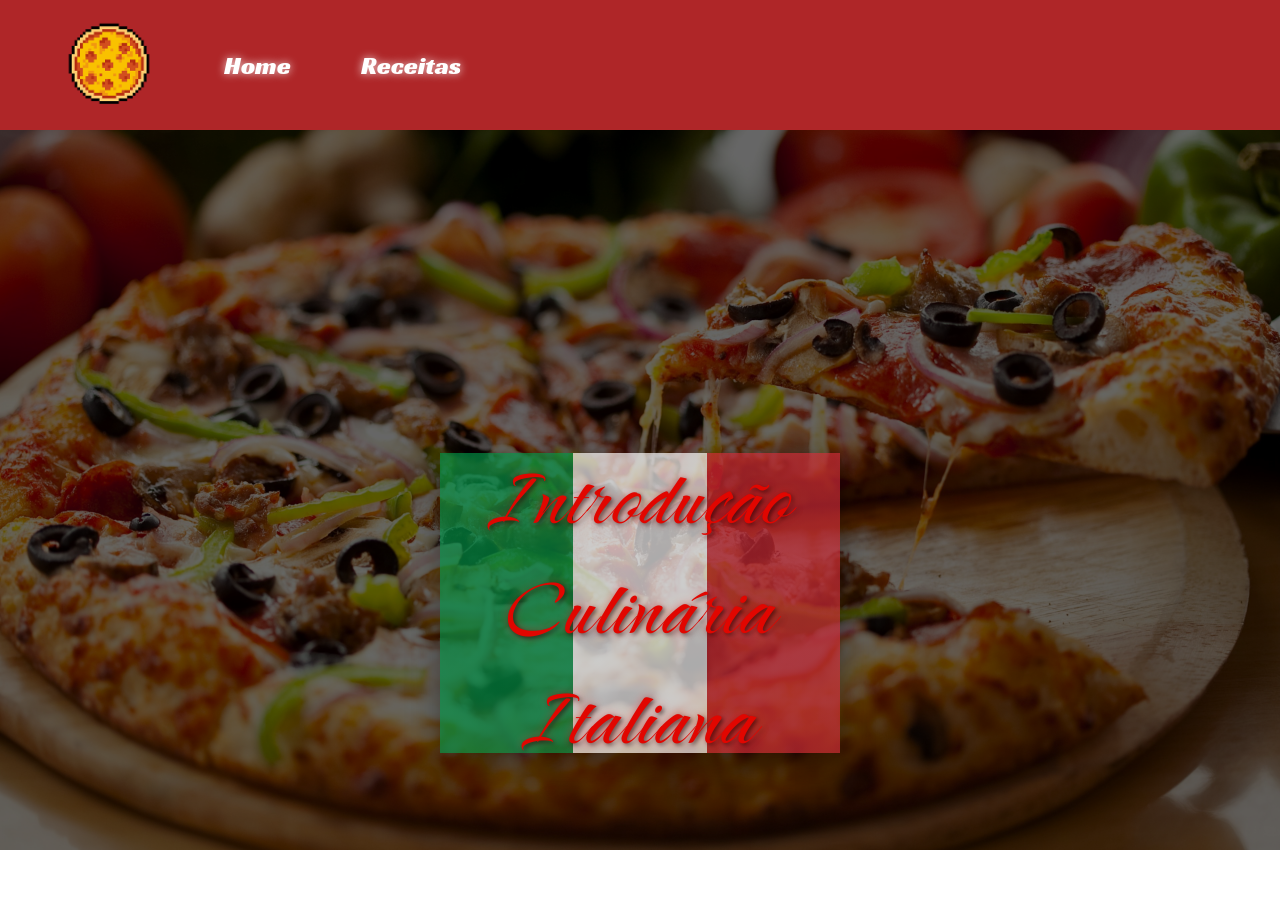
<file: index.html>
<!DOCTYPE html>
<html lang="pt-br">
<head>
    <meta charset="UTF-8">
    <meta name="viewport" content="width=device-width, initial-scale=1.0">
    <link rel="stylesheet" href="CSS/Style.css">
        <link rel="preconnect" href="https://fonts.googleapis.com">
    <link rel="preconnect" href="https://fonts.gstatic.com" crossorigin>
    <link href="https://fonts.googleapis.com/css2?family=Racing+Sans+One&display=swap" rel="stylesheet">
    <link rel="preconnect" href="https://fonts.googleapis.com">
    <link rel="preconnect" href="https://fonts.gstatic.com" crossorigin>
    <link href="https://fonts.googleapis.com/css2?family=Caramel&family=Racing+Sans+One&display=swap" rel="stylesheet">
    <title>Site Culinária</title>
</head>
<body>
    <header class="Header_Home">
        <div class="Section_Pizza">
            <img class="Pizza_Spn"   src="IMG/source 1.png" alt="Logo">
        </div>
        <a href="index.html" class="Section_Home">Home</a>
        <a href="Receitas.html" class="Section_Home">Receitas</a>
    </header>
    <section>
        <div class="Pizza_IMG">
            <img class="IMG_PZ" src="IMG/5vltlvdi2dqy.jpg" alt="">
        </div>
        <div class="italy-flag">
            <h1 class="italy-title">
                Introdução<br>
                Culinária<br>
                Italiana
            </h1>
        </div>
    </section>
</body>
</html>
</file>
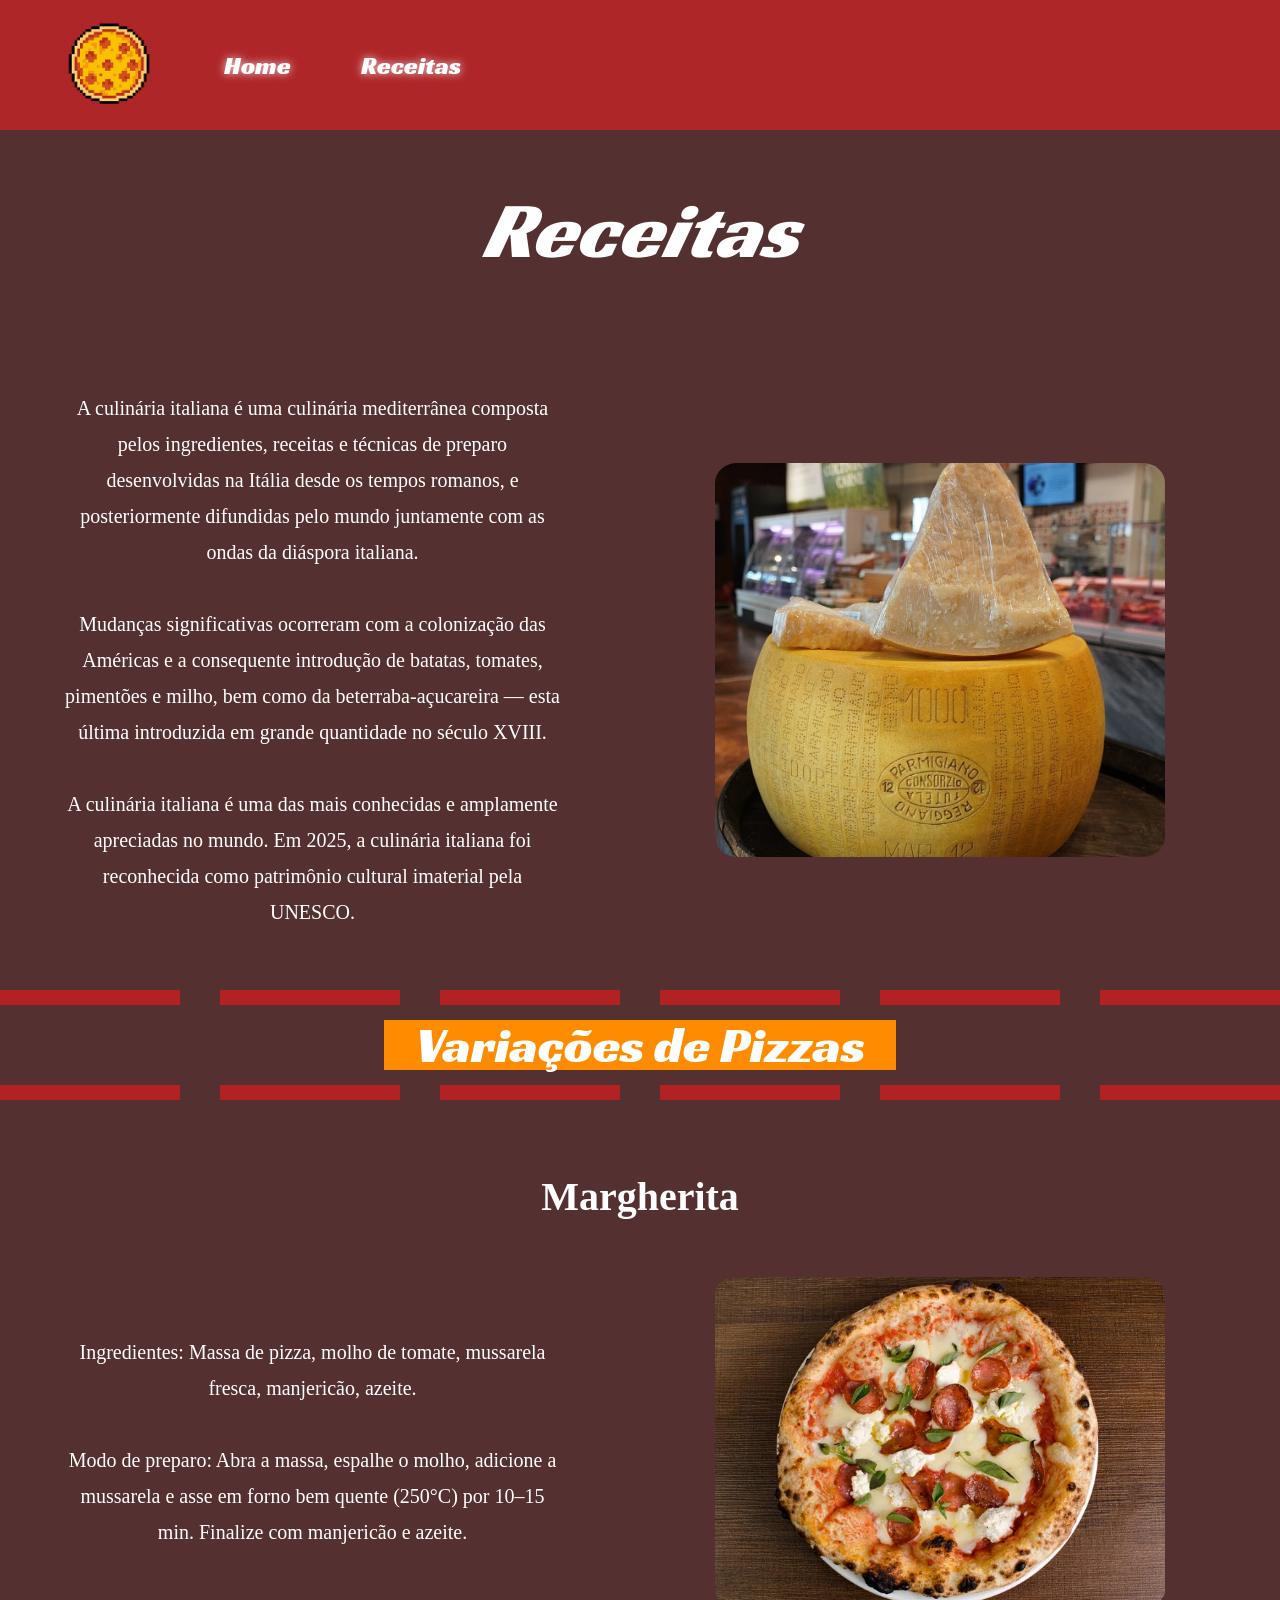
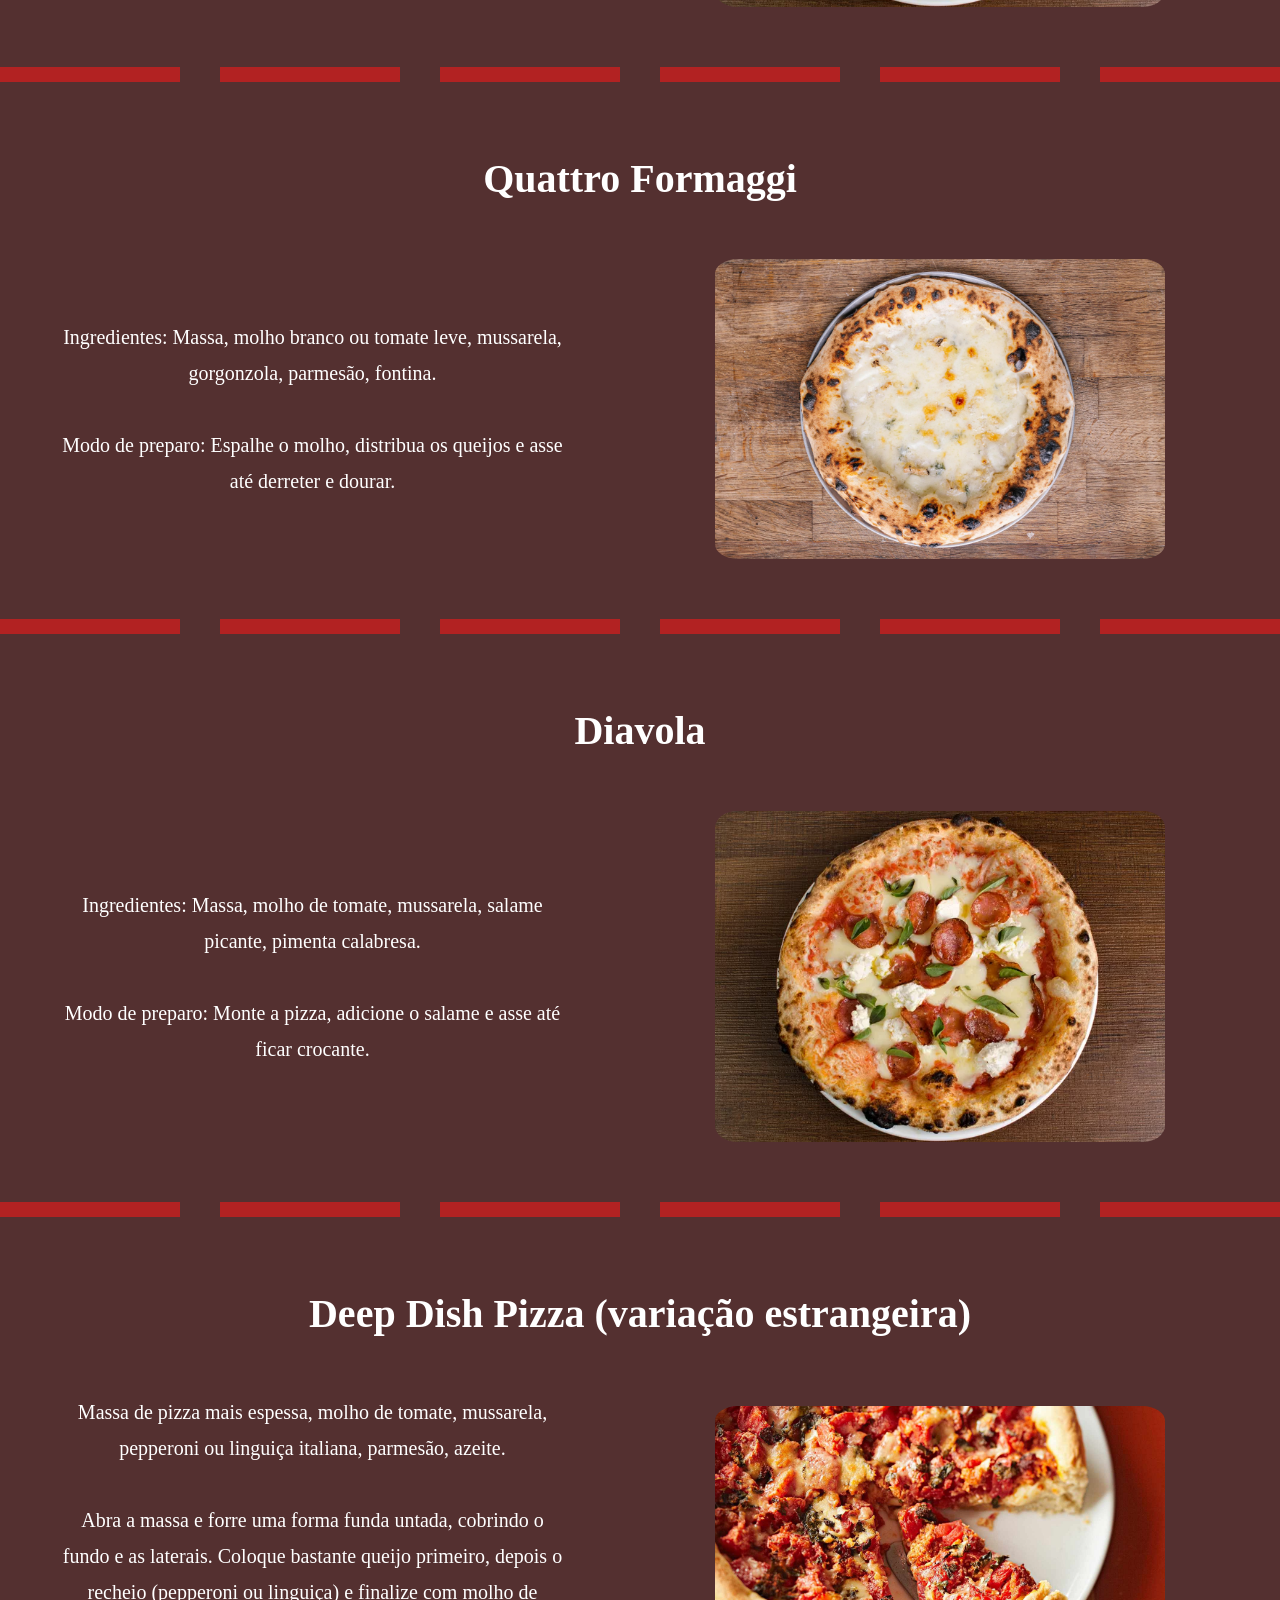
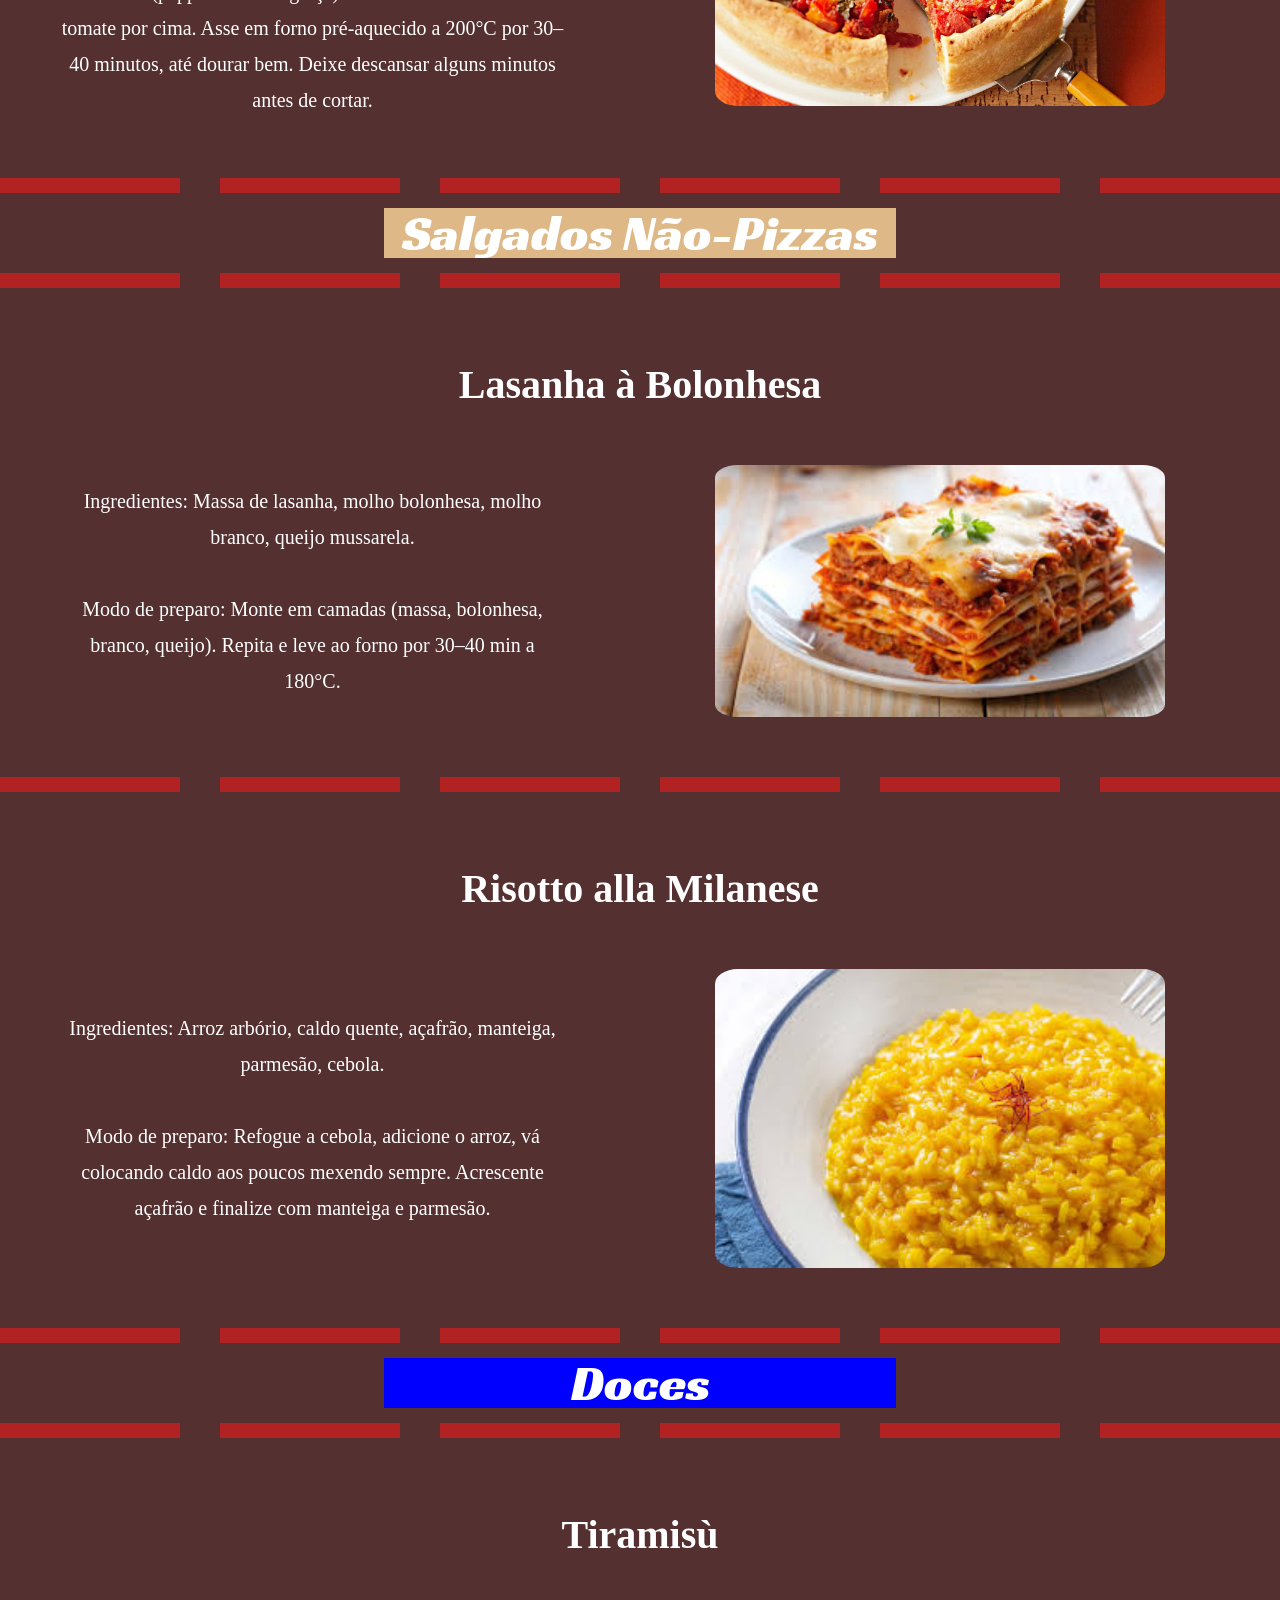
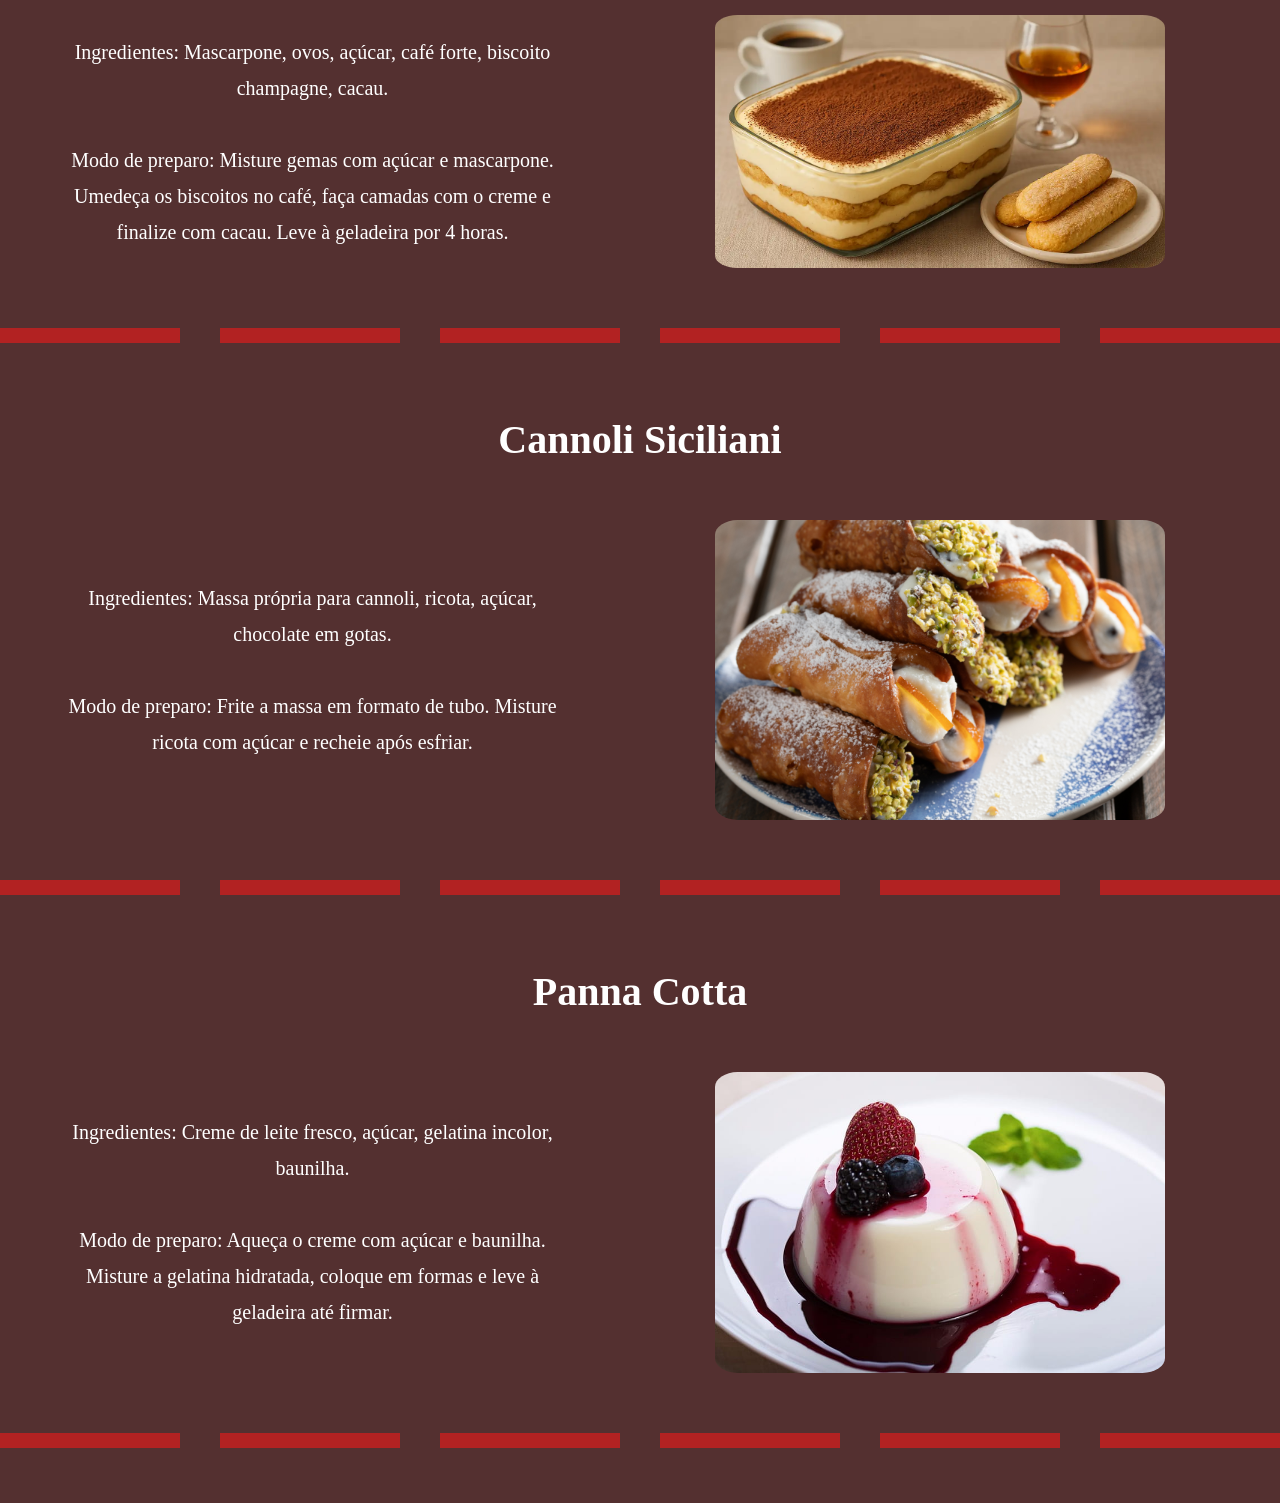
<file: Receitas.html>
<!DOCTYPE html>
<html lang="pt-br">
<head>
    <meta charset="UTF-8">
    <meta name="viewport" content="width=device-width, initial-scale=1.0">
    <link rel="stylesheet" href="CSS/Style.css">
        <link rel="preconnect" href="https://fonts.googleapis.com">
    <link rel="preconnect" href="https://fonts.gstatic.com" crossorigin>
    <link href="https://fonts.googleapis.com/css2?family=Racing+Sans+One&display=swap" rel="stylesheet">
    <title>Site Culinária</title>
</head>
<body>
    <header class="Header_Home">
        <div class="Section_Pizza">
            <img class="Pizza_Spn"   src="IMG/source 1.png" alt="Logo">
        </div>
        <a href="index.html" class="Section_Home">Home</a>
        <a href="Receitas.html" class="Section_Home">Receitas</a>
    </header>
    <section class="Culinaria_Home_Section">


        <div class="title-area">
            <h1>Receitas</h1>
        </div>


        <div class="content">
            <div class="text">
                <p>
                    A culinária italiana é uma culinária mediterrânea composta pelos ingredientes, receitas e técnicas de preparo desenvolvidas na Itália desde os tempos romanos, e posteriormente difundidas pelo mundo juntamente com as ondas da diáspora italiana.
                    <br><br>
                    Mudanças significativas ocorreram com a colonização das Américas e a consequente introdução de batatas, tomates, pimentões e milho, bem como da beterraba-açucareira — esta última introduzida em grande quantidade no século XVIII.
                    <br><br>
                    A culinária italiana é uma das mais conhecidas e amplamente apreciadas no mundo. Em 2025, a culinária italiana foi reconhecida como patrimônio cultural imaterial pela UNESCO.
                </p>
            </div>

            <div class="image-box">
                <img src="IMG/Rectangle 21.png" alt="Italian Cheese">
            </div>
        </div>


        <div class="bottom-stripes">
            <div></div>
            <div></div>
            <div></div>
            <div></div>
            <div></div>
            <div></div>
        </div>

        <div class="title-area2_VP">
            <h1>Variações de Pizzas</h1>
        </div>

        <div class="bottom-stripes">
            <div></div>
            <div></div>
            <div></div>
            <div></div>
            <div></div>
            <div></div>
        </div>
    </section>
    <section class="Culinaria_Pizza_Section">
        <div class="text_Last">
            <h1 class="Name_Receipt">Margherita</h1>
        </div>
        <div class="content">
            <div class="text">
                <p>
                    Ingredientes: Massa de pizza, molho de tomate, mussarela fresca, manjericão, azeite.
                </p>
                <br>
                <p>
                    Modo de preparo: Abra a massa, espalhe o molho, adicione a mussarela e asse em forno bem quente (250°C) por 10–15 min. Finalize com manjericão e azeite.
                </p>     
            </div>
            <div class="image-box">
                <img src="IMG/a_pizza_da_mooca_diavola__molho_de_tomate_mozzarela_linguica_diavoleti_ricota_e_manjericao_katiuska_3.webp" alt="Margherita">
            </div>
        </div>
        <div class="bottom-stripes">
            <div></div>
            <div></div>
            <div></div>
            <div></div>
            <div></div>
            <div></div>
        </div>
    </section>
    <section class="Culinaria_Pizza_Section">
        <div class="text_Last">
            <h1 class="Name_Receipt">Quattro Formaggi</h1>
        </div>
        <div class="content">
            <div class="text">
                <p>
                    Ingredientes: Massa, molho branco ou tomate leve, mussarela, gorgonzola, parmesão, fontina.
                </p>
                <br>
                <p>
                    Modo de preparo: Espalhe o molho, distribua os queijos e asse até derreter e dourar.
                </p>
            </div>
            <div class="image-box">
                <img src="IMG/Four_Cheese_Pizza_Feng_Chen_-_Large1.jpg" alt="Quattro Formaggi">
            </div>
        </div>
        <div class="bottom-stripes">
            <div></div>
            <div></div>
            <div></div>
            <div></div>
            <div></div>
            <div></div>
        </div>
    </section>
    <section class="Culinaria_Pizza_Section">
        <div class="text_Last">
            <h1 class="Name_Receipt">Diavola</h1>
        </div>
        <div class="content">
            <div class="text">
                <p>
                    Ingredientes: Massa, molho de tomate, mussarela, salame picante, pimenta calabresa.
                </p>
                <br>
                <p>
                    Modo de preparo: Monte a pizza, adicione o salame e asse até ficar crocante.
                </p>
            </div>
            <div class="image-box">
                <img src="IMG/a_pizza_da_mooca_diavola__molho_de_tomate_mozzarela_linguica_diavoleti_ricota_e_manjericao_katiuska_3.webp" alt="Diavola">
            </div>
        </div>
        <div class="bottom-stripes">
            <div></div>
            <div></div>
            <div></div>
            <div></div>
            <div></div>
            <div></div>
        </div>
    </section>
    <section class="Culinaria_Pizza_Section">
        <div class="text_Last">
            <h1 class="Name_Receipt">Deep Dish Pizza (variação estrangeira)</h1>
        </div>
        <div class="content">
            <div class="text">
                <p>
                    Massa de pizza mais espessa, molho de tomate, mussarela, pepperoni ou linguiça italiana, parmesão, azeite.
                </p>
                <br>
                <p>Abra a massa e forre uma forma funda untada, cobrindo o fundo e as laterais. Coloque bastante queijo primeiro, depois o recheio (pepperoni ou linguiça) e finalize com molho de tomate por cima. Asse em forno pré-aquecido a 200°C por 30–40 minutos, até dourar bem. Deixe descansar alguns minutos antes de cortar.</p>
            </div>
            <div class="image-box">
                <img src="IMG/101759388_chicago-style-deep-dish-pizza-3e28af461bba4bb4858d5c467fbd9976.jpg" alt="Deep Dish Pizza ">
            </div>
        </div>
        <div class="bottom-stripes">
            <div></div>
            <div></div>
            <div></div>
            <div></div>
            <div></div>
            <div></div>
        </div>
        <div class="title-area2_SNP">
            <h1>Salgados Não-Pizzas</h1>
        </div>
        <div class="bottom-stripes">
            <div></div>
            <div></div>
            <div></div>
            <div></div>
            <div></div>
            <div></div>
        </div>
    </section>
    <section class="Culinaria_Salty_Section">
        <div class="text_Last">
            <h1 class="Name_Receipt">Lasanha à Bolonhesa</h1>
        </div>
        <div class="content">
            <div class="text">
                <p>
                    Ingredientes: Massa de lasanha, molho bolonhesa, molho branco, queijo mussarela.
                </p>
                <br>
                <p>
                    Modo de preparo: Monte em camadas (massa, bolonhesa, branco, queijo). Repita e leve ao forno por 30–40 min a 180°C.
                </p>
            </div>
            <div class="image-box">
                <img src="IMG/download (1).jpeg" alt="Lasanha à Bolonhesa">
            </div>
        </div>
        <div class="bottom-stripes">
            <div></div>
            <div></div>
            <div></div>
            <div></div>
            <div></div>
            <div></div>
        </div>
    </section>
    <section class="Culinaria_Salty_Section">
        <div class="text_Last">
            <h1 class="Name_Receipt">Risotto alla Milanese</h1>
        </div>
        <div class="content">
            <div class="text">
                <p>
                    Ingredientes: Arroz arbório, caldo quente, açafrão, manteiga, parmesão, cebola.
                </p>
                <br>
                <p>
                    Modo de preparo: Refogue a cebola, adicione o arroz, vá colocando caldo aos poucos mexendo sempre. Acrescente açafrão e finalize com manteiga e parmesão.
                </p>
            </div>
            <div class="image-box">
                <img src="IMG/images (6).jpeg" alt="Risotto alla Milanese">
            </div>
        </div>
        <div class="bottom-stripes">
            <div></div>
            <div></div>
            <div></div>
            <div></div>
            <div></div>
            <div></div>
        </div>
        <div class="title-area2_D">
            <h1>Doces</h1>
        </div>
        <div class="bottom-stripes">
            <div></div>
            <div></div>
            <div></div>
            <div></div>
            <div></div>
            <div></div>
        </div>
    </section>
    <section class="Culinaria_Sweet_Section">
        <div class="text_Last">
            <h1 class="Name_Receipt">Tiramisù</h1>
        </div>
        <div class="content">
            <div class="text">
                <p>
                    Ingredientes: Mascarpone, ovos, açúcar, café forte, biscoito champagne, cacau.
                </p>
                <br>
                <p>
                    Modo de preparo: Misture gemas com açúcar e mascarpone. Umedeça os biscoitos no café, faça camadas com o creme e finalize com cacau. Leve à geladeira por 4 horas.
                </p>
            </div>
            <div class="image-box">
                <img src="IMG/tiramissu.webp" alt="Tiramisù">
            </div>
        </div>
        <div class="bottom-stripes">
            <div></div>
            <div></div>
            <div></div>
            <div></div>
            <div></div>
            <div></div>
        </div>
    </section>
    <section class="Culinaria_Sweet_Section">
        <div class="text_Last">
            <h1 class="Name_Receipt">Cannoli Siciliani</h1>
        </div>
        <div class="content">
            <div class="text">
                <p>
                    Ingredientes: Massa própria para cannoli, ricota, açúcar, chocolate em gotas.
                </p>
                <br>
                <p>
                    Modo de preparo: Frite a massa em formato de tubo. Misture ricota com açúcar e recheie após esfriar.
                </p>
            </div>
            <div class="image-box">
                <img src="IMG/Cannoli-siciliani_1200x800.jpg" alt="Cannoli Siciliani">
            </div>
        </div>
        <div class="bottom-stripes">
            <div></div>
            <div></div>
            <div></div>
            <div></div>
            <div></div>
            <div></div>
        </div>
    </section>
    <section class="Culinaria_Sweet_Section">
        <div class="text_Last">
            <h1 class="Name_Receipt">Panna Cotta</h1>
        </div>
        <div class="content">
            <div class="text">
                <p>
                    Ingredientes: Creme de leite fresco, açúcar, gelatina incolor, baunilha.
                </p>
                <br>
                <p>
                    Modo de preparo: Aqueça o creme com açúcar e baunilha. Misture a gelatina hidratada, coloque em formas e leve à geladeira até firmar.
                </p>
            </div>
            <div class="image-box">
                <img src="IMG/HD-wallpaper-itialy-panna-cotta-dessert-coffee-grapy-sweet-berries.jpg" alt="Panna Cotta">
            </div>
        </div>
        <div class="bottom-stripes">
            <div></div>
            <div></div>
            <div></div>
            <div></div>
            <div></div>
            <div></div>
        </div>
    </section>
</body>
</html>
</file>
<file: CSS/Style.css>
/* Exemplo de Reset CSS de Eric Meyer */
html, body, div, span, applet, object, iframe,
h1, h2, h3, h4, h5, h6, p, blockquote, pre,
a, abbr, acronym, address, big, cite, code,
del, dfn, em, img, ins, kbd, q, s, samp,
small, strike, strong, sub, sup, tt, var,
b, u, i, center,
dl, dt, dd, ol, ul, li,
fieldset, form, label, legend,
table, caption, tbody, tfoot, thead, tr, th, td,
article, aside, canvas, details, embed,
figure, figcaption, footer, header, hgroup,
menu, nav, output, ruby, section, summary,
time, mark, audio, video {
	margin: 0;
	padding: 0;
	border: 0;
	font-size: 100%;
	font: inherit;
	vertical-align: baseline;
}
/* HTML5 display-role reset for older browsers */
article, aside, details, figcaption, figure,
footer, header, hgroup, menu, nav, section {
	display: block;
}
body {
	line-height: 1;
}
ol, ul {
	list-style: none;
}
blockquote, q {
	quotes: none;
}
blockquote:before, blockquote:after,
q:before, q:after {
	content: '';
	content: none;
}
table {
	border-collapse: collapse;
	border-spacing: 0;
}
.Header_Home{
    background-color: #AF2628;
    display: grid;
    grid-template-columns: repeat(4, auto);
    justify-content: left;
    align-items: center;
    gap: 70px; 
    padding-left: 5%;
    padding: 20px 5%; 
}
.Pizza_Spn{
    width: 90px;
    height: 90px;
    display: flex;
    justify-content: center;
    align-items: center;
}
.IMG_PZ{
    width: 100%;
    height: auto;
    filter: brightness(40%);
}
.Section_Pizza{
    display: flex;
    justify-content: center;
    align-items: center;
}
.Section_Home{
    display: flex;
    justify-content: center;
    align-items: center;
    color: white;
    font-weight: 200;
    font-family: 'Racing Sans One';
    font-size: 25px;
    text-shadow: 0 0 8px rgba(255,255,255,0.8);
}
.Section_Home:hover {
    text-shadow:
        0 0 5px #fff,
        0 0 15px #ff4d4d,
        0 0 30px #ff0000;
}
.Section_Home {
    transition: 0.3s ease;
}
.Header_Home a {
    text-decoration: none;
}
.inside{
    display: flex;
    justify-content: center;
    align-items: center;
}
* {
    margin: 0;
    padding: 0;
    box-sizing: border-box;
}
.italy-flag {
    position: absolute;
    top: 67%;
    left: 50%;
    transform: translate(-50%, -50%);
    width: 400px;
    height: 300px;
    display: flex;
    justify-content: center;
    align-items: center;
    background: linear-gradient(
        to right,
        rgba(0,146,70,0.67) 33.33%,
        rgba(255,255,255,0.67) 33.33% 66.66%,
        rgba(206,43,55,0.67) 66.66%
    );
    font-family: 'Racing Sans One', sans-serif;
    font-size: 28px;
    color: black;
    box-shadow: 0 10px 30px rgba(0,0,0,0.4);
}
.italy-title {
    font-family: 'Caramel', sans-serif;
    font-size: 100px;
    line-height: 1.1;
    color: #e10600; 
    text-align: center;
    text-shadow:
        2px 2px 4px rgba(0,0,0,0.5),
        0 0 10px rgba(255,0,0,0.4);
}
.culinaria-section {
    background: #543030;
    color: #ffffff;
    text-align: center;
    padding-bottom: 40px;
    font-family: 'Georgia', serif;
}
.Culinaria_Pizza_Section{
    background: #543030;
    color: #ffffff;
    text-align: center;
    padding-bottom: 40px;
    font-family: 'Georgia', serif;
}
.Culinaria_Salty_Section{
    background: #543030;
    color: #ffffff;
    text-align: center;
    padding-bottom: 40px;
    font-family: 'Georgia', serif;
}
.Culinaria_Sweet_Section{
    background: #543030;
    color: #ffffff;
    text-align: center;
    padding-bottom: 40px;
    font-family: 'Georgia', serif;
}
.Culinaria_Home_Section{
    background: #543030;
    color: #ffffff;
    text-align: center;
    padding-bottom: 40px;
    font-family: 'Georgia', serif;
    
}
.title-area {
    padding: 60px 20px;
    font-family: 'Racing Sans One', sans-serif;
}
.title-area2{
    font-size: 50px;
    font-weight: 500;
    font-family: 'Racing Sans One', sans-serif;
}
.title-area2_VP{
    font-size: 50px;
    font-weight: 500;
    font-family: 'Racing Sans One', sans-serif;
    background-color: darkorange;
    margin-left: 30%;
    margin-right: 30%;
}
.title-area2_SNP{
    font-size: 50px;
    font-weight: 500;
    font-family: 'Racing Sans One', sans-serif;
    background-color: burlywood;
    margin-left: 30%;
    margin-right: 30%;
}
.title-area2_D{
    font-size: 50px;
    font-weight: 500;
    font-family: 'Racing Sans One', sans-serif;
    background-color: blue;
    margin-left: 30%;
    margin-right: 30%;
}
.title-area h1 {
    font-size: 80px;
    font-style: italic;
    font-weight: 300;
}
.title-line {
    width: 300px;
    height: 3px;
    background: #f2f2f2;
    margin: 20px auto 0 auto;
}
.content {
    display: flex;
    justify-content: center;
    align-items: center;
    gap: 150px;
    max-width: 1200px;
    margin: 60px auto;
    padding: 0 20px;
}
.text {
    flex: 1;
    font-size: 20px;
    line-height: 1.8;
}
.image-box {
    position: relative;
    flex: 1;
}
.image-box img {
    width: 100%;
    max-width: 450px;
    display: block;
    border-radius: 5%;
}
.image-box::before {
    top: -10px;
    left: -10px;
    border-right: none;
    border-bottom: none;
}
.image-box::after {
    bottom: -10px;
    right: -10px;
    border-left: none;
    border-top: none;
}
.bottom-stripes {
    display: flex;
    justify-content: center;
    gap: 40px;
    margin-top: 15px;
    margin-bottom: 15px;
}
.bottom-stripes div {
    width: 200px;
    height: 15px;
    background: #b22222;
}
.Name_Receipt{
    font-family: 'Times New Roman', Times, serif;
    font-weight: 900;
    align-items: center;
    justify-content: center;
    display: flex;
    font-size: 40px;
    padding-top: 22px;
}
</file>
